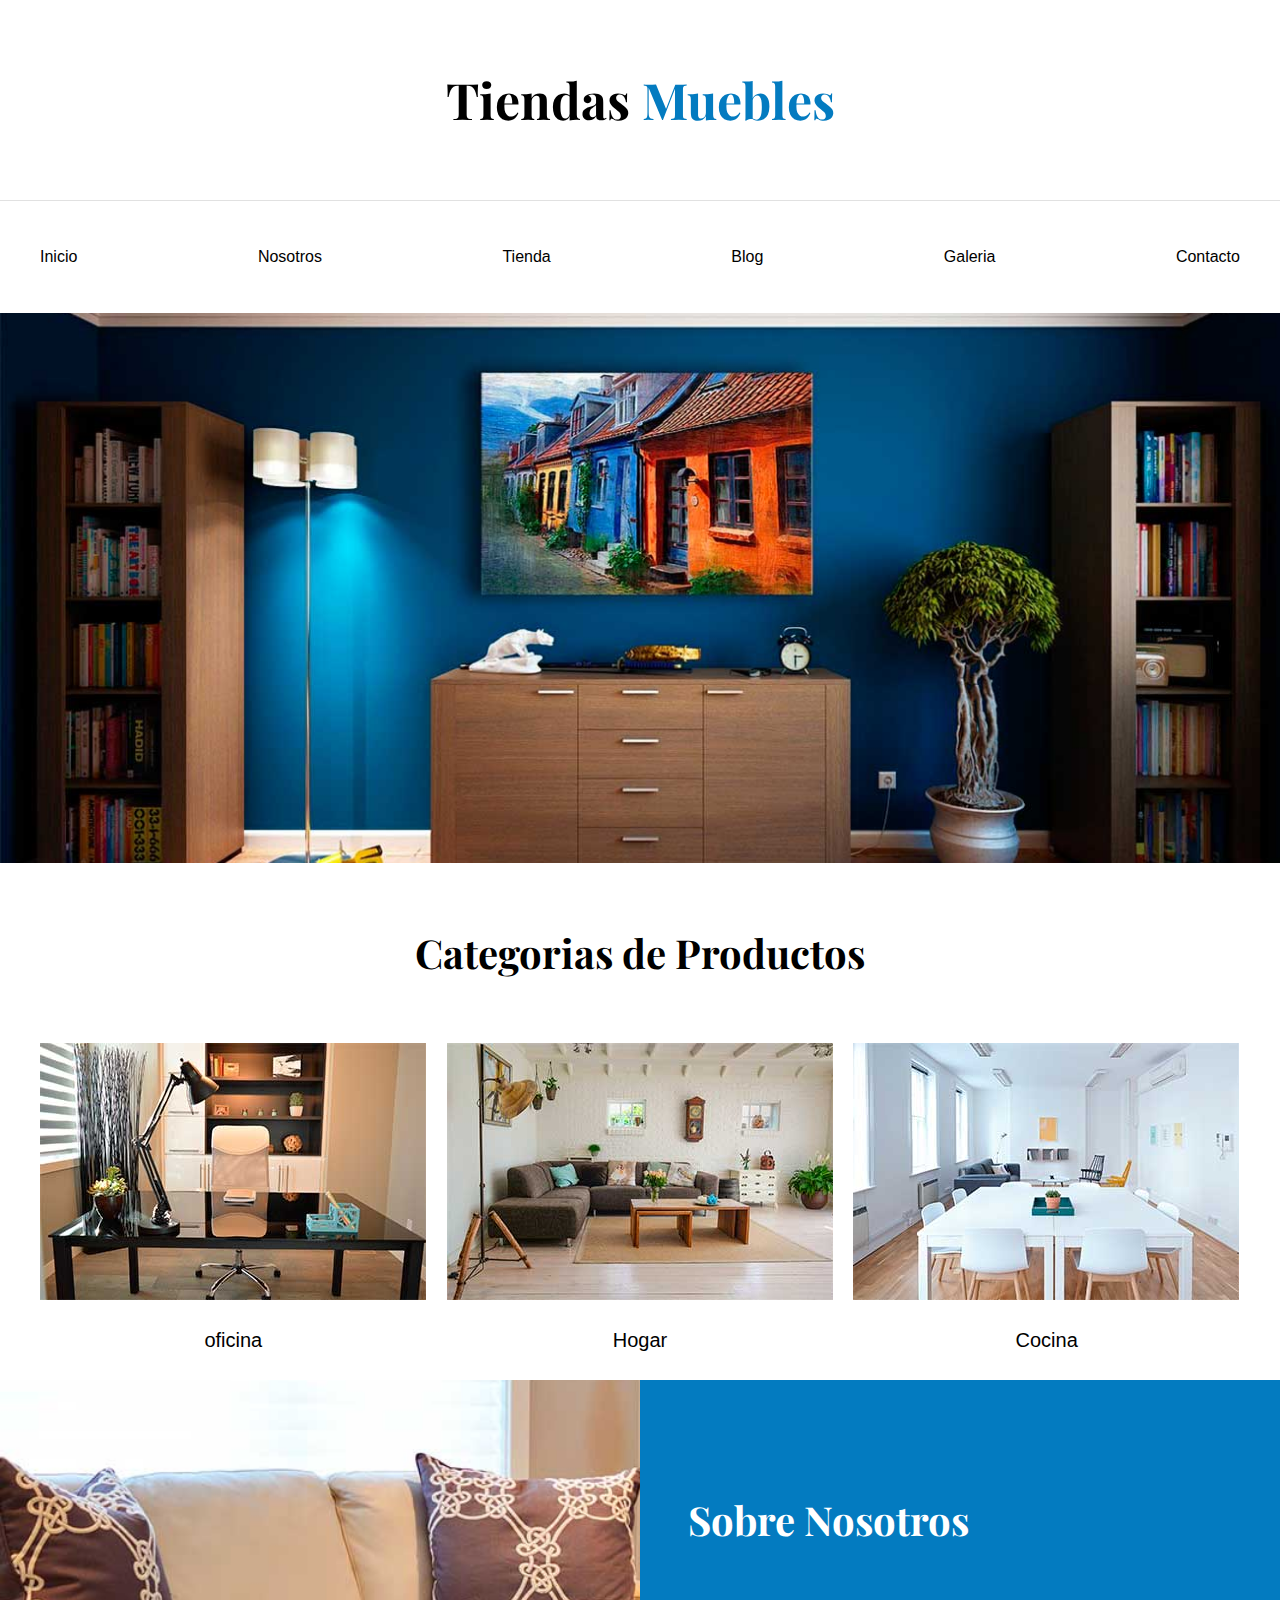
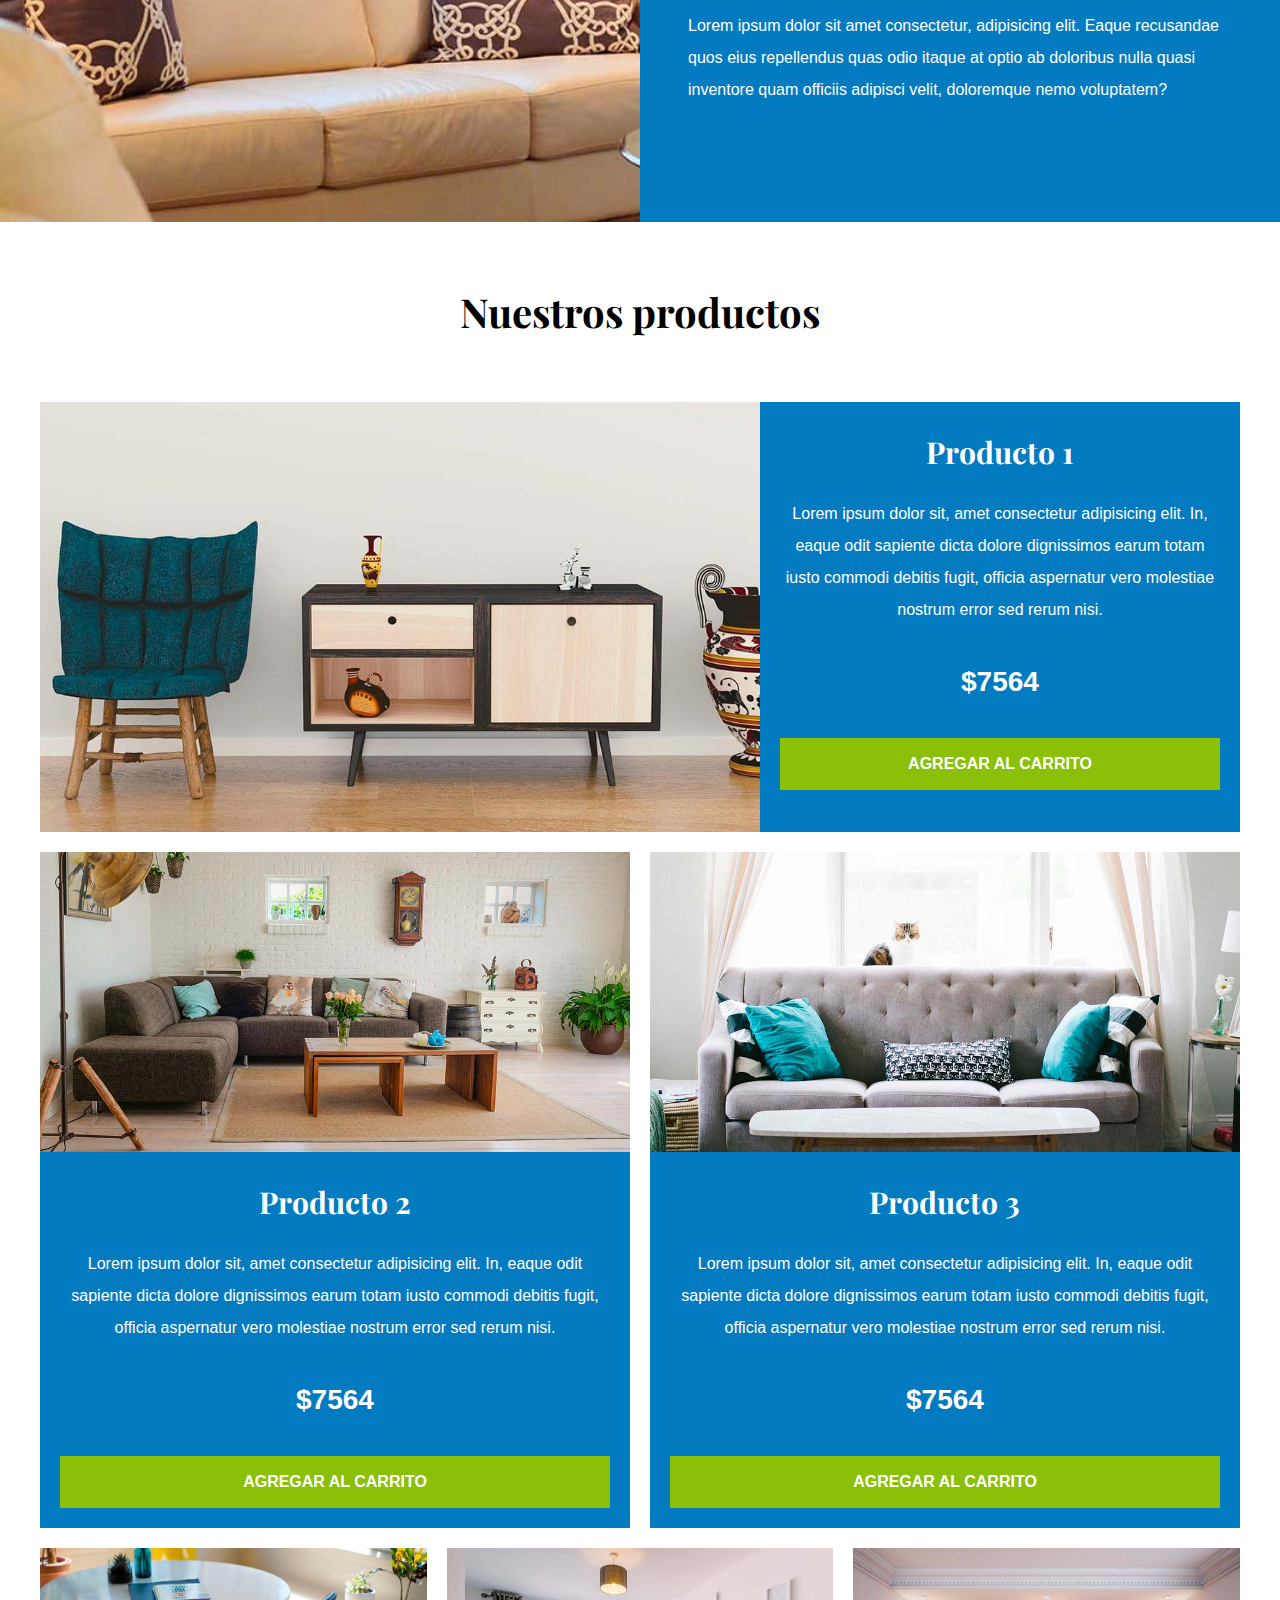
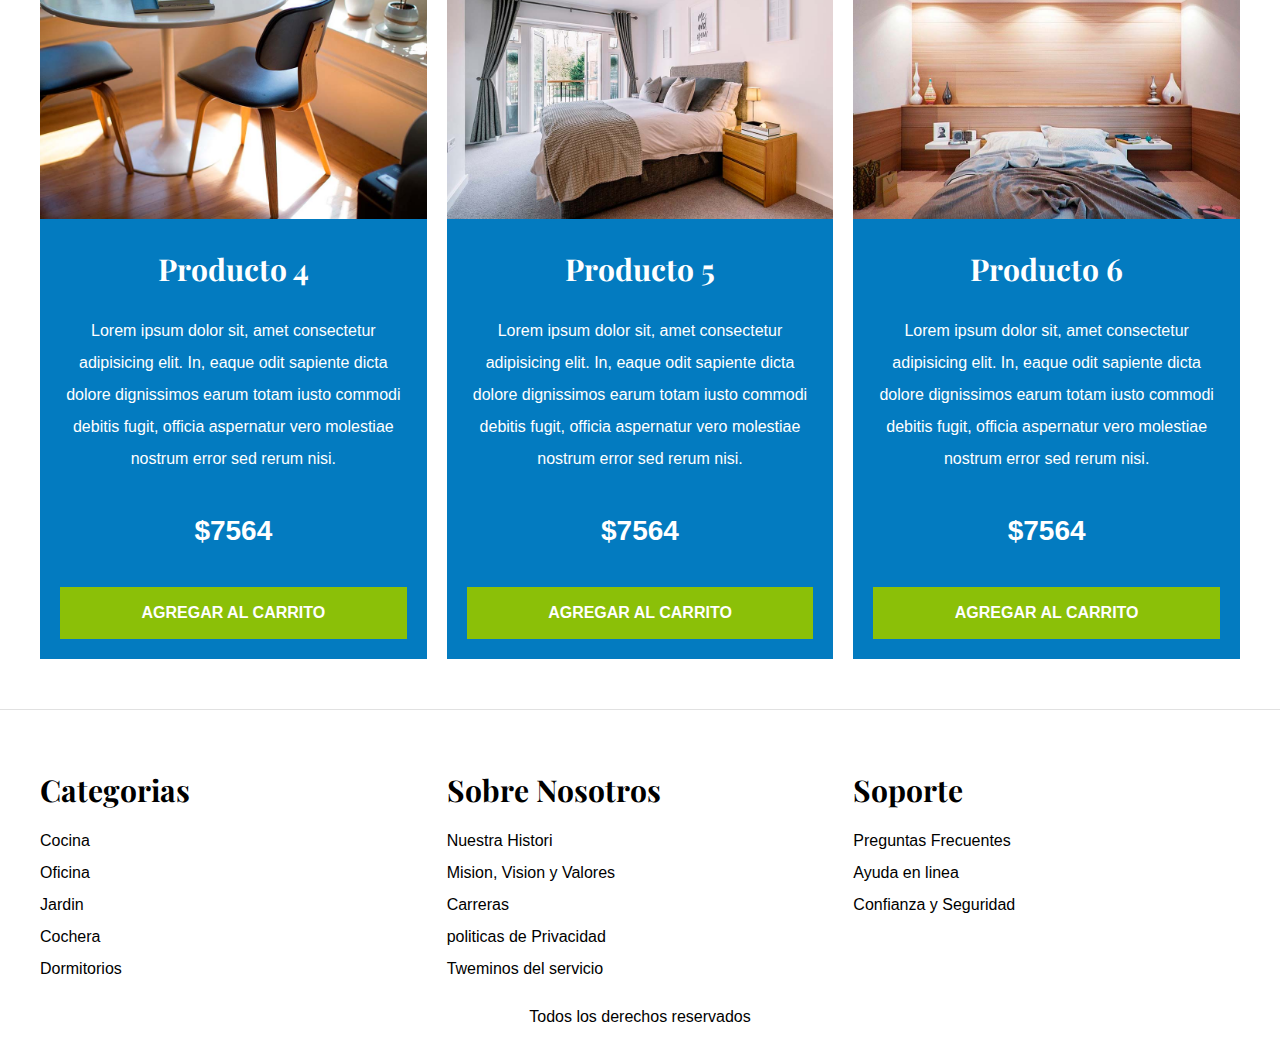
<file: index.html>
<!DOCTYPE html>
<html lang="es">

<head>
    <meta charset="UTF-8">
    <meta http-equiv="X-UA-Compatible" content="IE=edge">
    <meta name="viewport" content="width=device-width, initial-scale=1.0">
    <title>Aprendiendo HTML</title>
    <link rel="stylesheet" href="css/normalize.css">
    <link rel="stylesheet" href="css/app.css">
    <link rel="preconnect" href="https://fonts.googleapis.com">
    <link rel="preconnect" href="https://fonts.gstatic.com" crossorigin>
    <link
        href="https://fonts.googleapis.com/css2?family=Playfair+Display:wght@700&family=Raleway:wght@400;700;900&display=swap"
        rel="stylesheet">
</head>

<body>

    <header class="nombre-sitio">
        <h1> Tiendas <span> Muebles </span></h1>
    </header>

    <div class="contenedor-navegacion">
        <nav class="nav-principal contenedor">
            <a href="index.html">Inicio</a>
            <a href="nosotros.html">Nosotros</a>
            <a href="tienda.html">Tienda</a>
            <a href="blog.html">Blog</a>
            <a href="galeria.html">Galeria</a>
            <a href="contacto.html">Contacto</a>
        </nav>
    </div>
    <div class="hero"></div>

    <section class="contenedor categorias">
        <h2 class="text-center">Categorias de Productos</h2>
        <div class="listado-categorias">
            <div class="categoria">
                <img src="Img/categoria1.jpg" alt="imagen categoria" />
                <a href="#">oficina</a>
            </div>
            <div class="categoria">
                <img src="Img/categoria2.jpg" alt="imagen categoria" />
                <a href="#">Hogar</a>
            </div>
            <div class="categoria">
                <img src="Img/categoria3.jpg" alt="imagen categoria" />
                <a href="#">Cocina</a>
            </div>

        </div>
    </section>

    <section class="sobre-nosotros">
        <div class="contenedor sobre-nosotros-grid">
            <div class="texto-nosotros">
                <h2>Sobre Nosotros</h2>
                <p>Lorem ipsum dolor sit amet consectetur, adipisicing elit. Eaque recusandae quos eius repellendus quas
                    odio itaque at optio ab doloribus nulla quasi inventore quam officiis adipisci velit, doloremque
                    nemo
                    voluptatem?
                </p>
            </div>
        </div>
    </section>


    <main class="contenido-principal contenedor">
        <h2 class="text-center"> Nuestros productos</h2>
        
        <div class="listado-productos">
            <div class="producto">
                <img src="Img/producto1.jpg" alt="Producto 1">
               
                <div class="texto-producto">
                    <h3>Producto 1</h3>
                    <p>Lorem ipsum dolor sit, amet consectetur adipisicing elit. In, eaque odit sapiente dicta dolore
                        dignissimos earum totam iusto commodi debitis fugit, officia aspernatur vero molestiae nostrum
                        error sed rerum nisi.</p>
                    <p class="precio">$7564</p>
                    <a class="btn" href="">Agregar al carrito</a>
                </div>
                <!--Info de Producto-->
            </div>
            <!---producto-->

            <div class="producto">
                <img src="Img/producto2.jpg" alt="Producto 1">
                <div class="texto-producto">
                    <h3>Producto 2</h3>
                    <p>Lorem ipsum dolor sit, amet consectetur adipisicing elit. In, eaque odit sapiente dicta dolore
                        dignissimos earum totam iusto commodi debitis fugit, officia aspernatur vero molestiae nostrum
                        error sed rerum nisi.</p>
                    <p class="precio">$7564</p>
                    <a  class="btn" href="">Agregar al carrito</a>
                </div>
                <!--Info de Producto-->
            </div>
            <!---producto-->

            <div class="producto">
                <img src="Img/producto3.jpg" alt="Producto 1">
                <div class="texto-producto">
                    <h3>Producto 3</h3>
                    <p>Lorem ipsum dolor sit, amet consectetur adipisicing elit. In, eaque odit sapiente dicta dolore
                        dignissimos earum totam iusto commodi debitis fugit, officia aspernatur vero molestiae nostrum
                        error sed rerum nisi.</p>
                    <p class="precio">$7564</p>
                    <a  class="btn" href="">Agregar al carrito</a>
                </div>
                <!--Info de Producto-->
            </div>
            <!---producto-->

            <div class="producto">
                <img src="Img/producto4.jpg" alt="Producto 1">
                <div class="texto-producto">
                    <h3>Producto 4</h3>
                    <p>Lorem ipsum dolor sit, amet consectetur adipisicing elit. In, eaque odit sapiente dicta dolore
                        dignissimos earum totam iusto commodi debitis fugit, officia aspernatur vero molestiae nostrum
                        error sed rerum nisi.</p>
                    <p class="precio">$7564</p>
                    <a class="btn"  href="">Agregar al carrito</a>
                </div>
                <!--Info de Producto-->
            </div>
            <!---producto-->

            <div class="producto">
                <img src="Img/producto5.jpg" alt="Producto 1">
                <div class="texto-producto">
                    <h3>Producto 5</h3>
                    <p>Lorem ipsum dolor sit, amet consectetur adipisicing elit. In, eaque odit sapiente dicta dolore
                        dignissimos earum totam iusto commodi debitis fugit, officia aspernatur vero molestiae nostrum
                        error sed rerum nisi.</p>
                    <p class="precio">$7564</p>
                    <a class="btn"  href="">Agregar al carrito</a>
                </div>
                <!--Info de Producto-->
            </div>
            <!---producto-->

            <div class="producto">
                <img src="Img/producto6.jpg" alt="Producto 1">
                <div class="texto-producto">
                    <h3>Producto 6</h3>
                    <p>Lorem ipsum dolor sit, amet consectetur adipisicing elit. In, eaque odit sapiente dicta dolore
                        dignissimos earum totam iusto commodi debitis fugit, officia aspernatur vero molestiae nostrum
                        error sed rerum nisi.</p>
                    <p class="precio">$7564</p>
                    <a  class="btn" href="">Agregar al carrito</a>
                </div>
                <!--Info de Producto-->
            </div>
            <!---producto-->
        </div>
        <!---listado de todos los productos-->
    </main>



    <footer class="site-footer">
        <div class="grid-footer contenedor">
            <div>
                <h3>Categorias</h3>
                <nav class="footer-menu">
                    <a href="">Cocina</a>
                    <a href="">Oficina</a>
                    <a href="">Jardin</a>
                    <a href="">Cochera</a>
                    <a href="">Dormitorios</a>
                </nav>
             </div>
             <div>
                <h3>Sobre Nosotros</h3>
                <nav class="footer-menu">
                    <a href="">Nuestra Histori</a>
                    <a href="">Mision, Vision y Valores</a>
                    <a href="">Carreras</a>
                    <a href="">politicas de Privacidad</a>
                    <a href="">Tweminos del servicio</a>
                </nav>
             </div>
             <div>
                <h3>Soporte</h3>
                <nav class="footer-menu">
                    <a href="">Preguntas Frecuentes</a>
                    <a href="">Ayuda en linea</a>
                    <a href="">Confianza y Seguridad</a>
    
                </nav>
            </div>
        </div>
        <p class="text-center">Todos los derechos reservados</p>
    </footer>



</body>

</html>
</file>
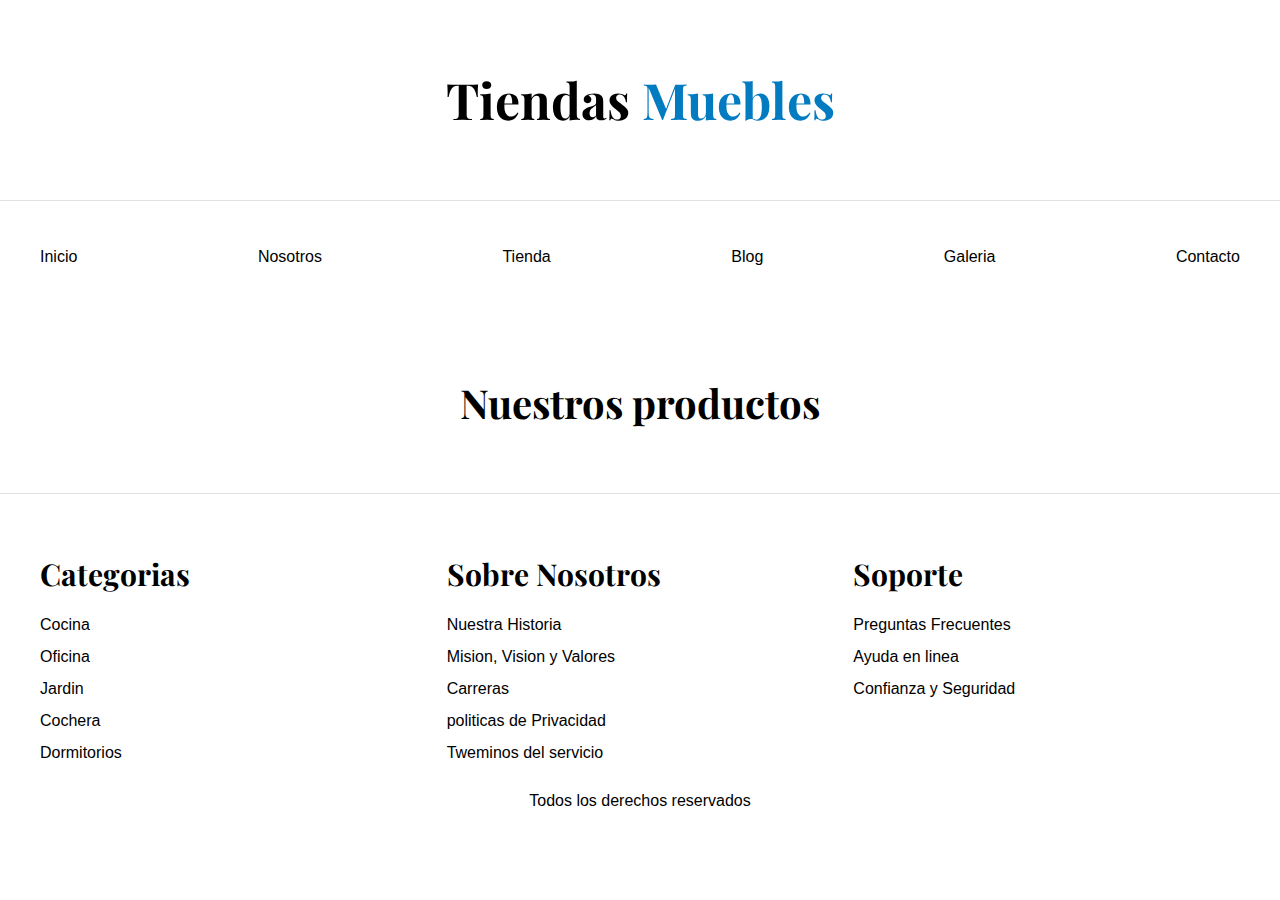
<file: base.html>
<!DOCTYPE html>
<html lang="es">

<head>
    <meta charset="UTF-8">
    <meta http-equiv="X-UA-Compatible" content="IE=edge">
    <meta name="viewport" content="width=device-width, initial-scale=1.0">
    <title>Aprendiendo HTML</title>
    <link rel="stylesheet" href="css/normalize.css">
    <link rel="stylesheet" href="css/app.css">
    <link rel="preconnect" href="https://fonts.googleapis.com">
    <link rel="preconnect" href="https://fonts.gstatic.com" crossorigin>
    <link
        href="https://fonts.googleapis.com/css2?family=Playfair+Display:wght@700&family=Raleway:wght@400;700;900&display=swap"
        rel="stylesheet">
</head>

<body>

    <header class="nombre-sitio">
        <h1> Tiendas <span> Muebles </span></h1>
    </header>

    <div class="contenedor-navegacion">
        <nav class="nav-principal contenedor">
            <a href="index.html">Inicio</a>
            <a href="nosotros.html">Nosotros</a>
            <a href="tienda.html">Tienda</a>
            <a href="blog.html">Blog</a>
            <a href="galeria.html">Galeria</a>
            <a href="contacto.html">Contacto</a>
        </nav>
    </div>
    

    <main class="contenido-principal contenedor">
        <h2 class="text-center"> Nuestros productos</h2>
        
    </main>


    <footer class="site-footer">
        <div class="grid-footer contenedor">
            <div>
                <h3>Categorias</h3>
                <nav class="footer-menu">
                    <a href="">Cocina</a>
                    <a href="">Oficina</a>
                    <a href="">Jardin</a>
                    <a href="">Cochera</a>
                    <a href="">Dormitorios</a>
                </nav>
             </div>
             <div>
                <h3>Sobre Nosotros</h3>
                <nav class="footer-menu">
                    <a href="">Nuestra Historia</a>
                    <a href="">Mision, Vision y Valores</a>
                    <a href="">Carreras</a>
                    <a href="">politicas de Privacidad</a>
                    <a href="">Tweminos del servicio</a>
                </nav>
             </div>
             <div>
                <h3>Soporte</h3>
                <nav class="footer-menu">
                    <a href="">Preguntas Frecuentes</a>
                    <a href="">Ayuda en linea</a>
                    <a href="">Confianza y Seguridad</a>
    
                </nav>
            </div>
        </div>
        <p class="text-center">Todos los derechos reservados</p>
    </footer>



</body>

</html>
</file>
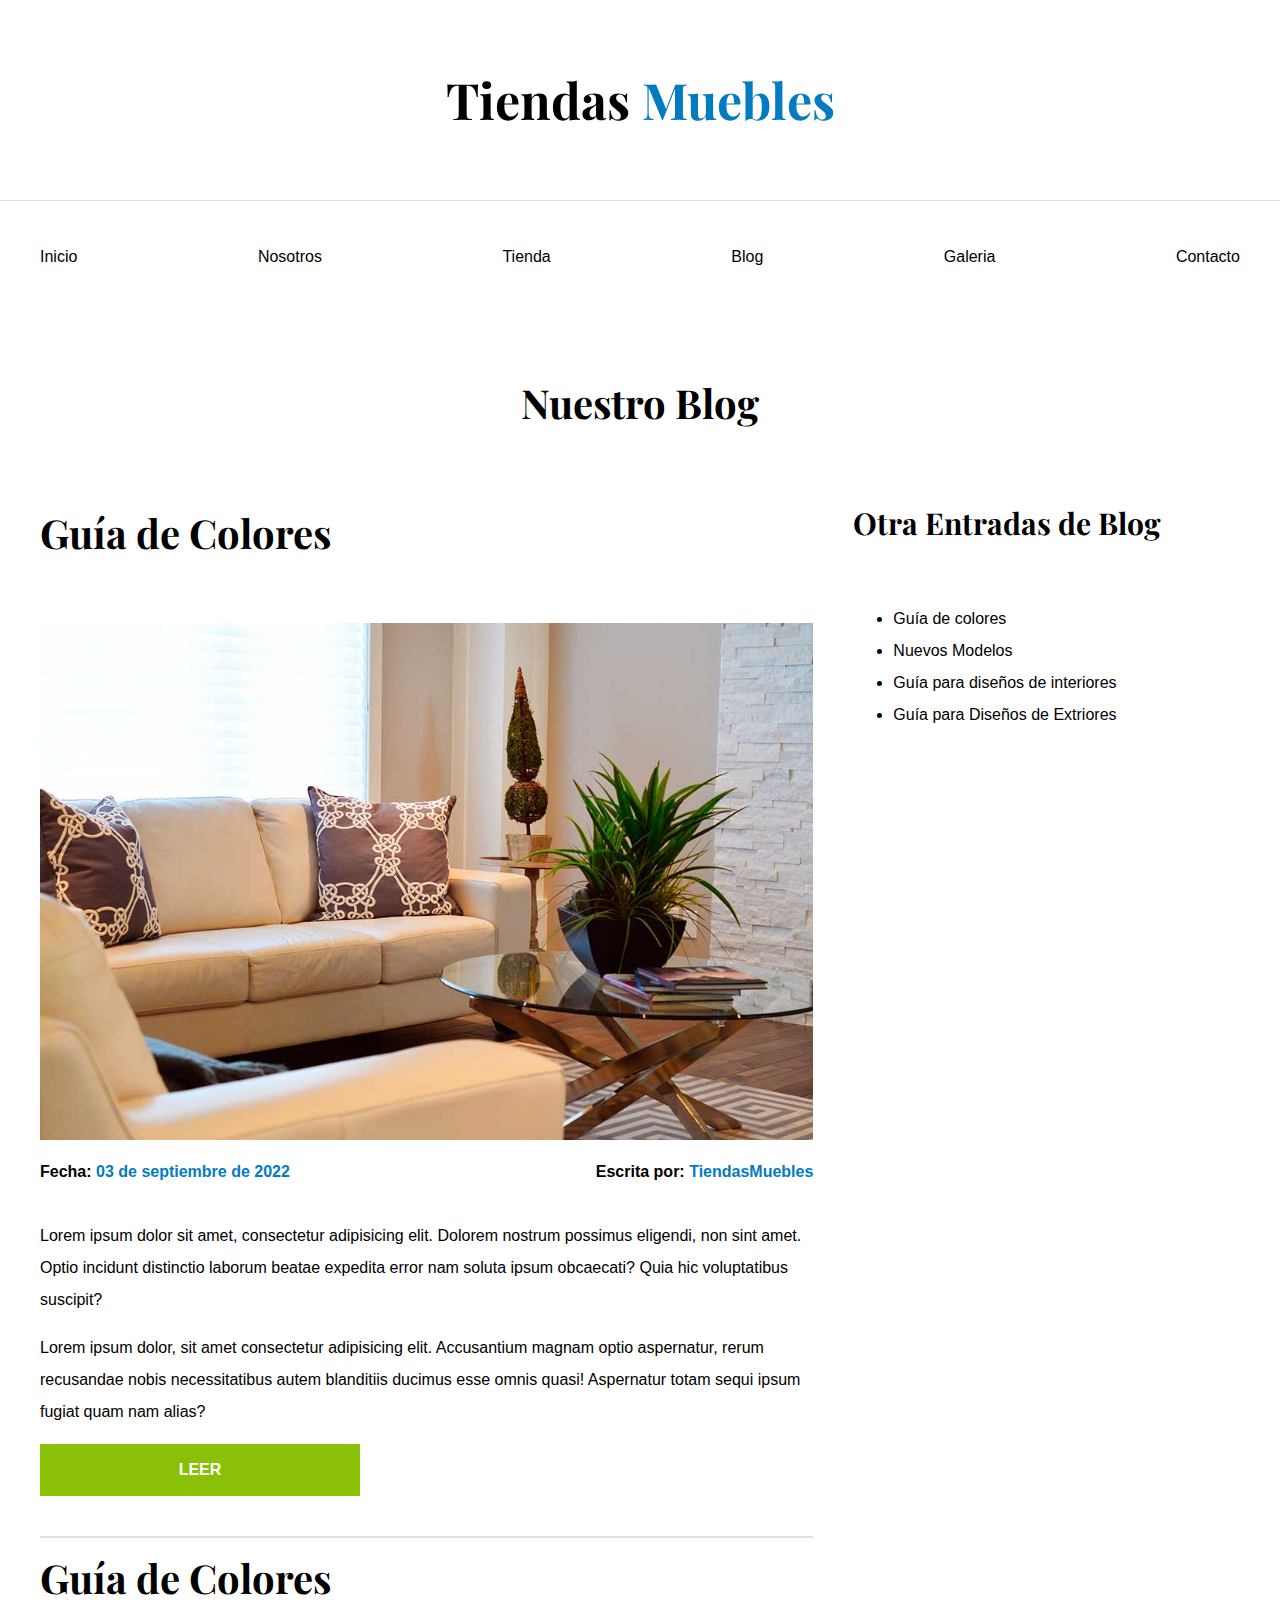
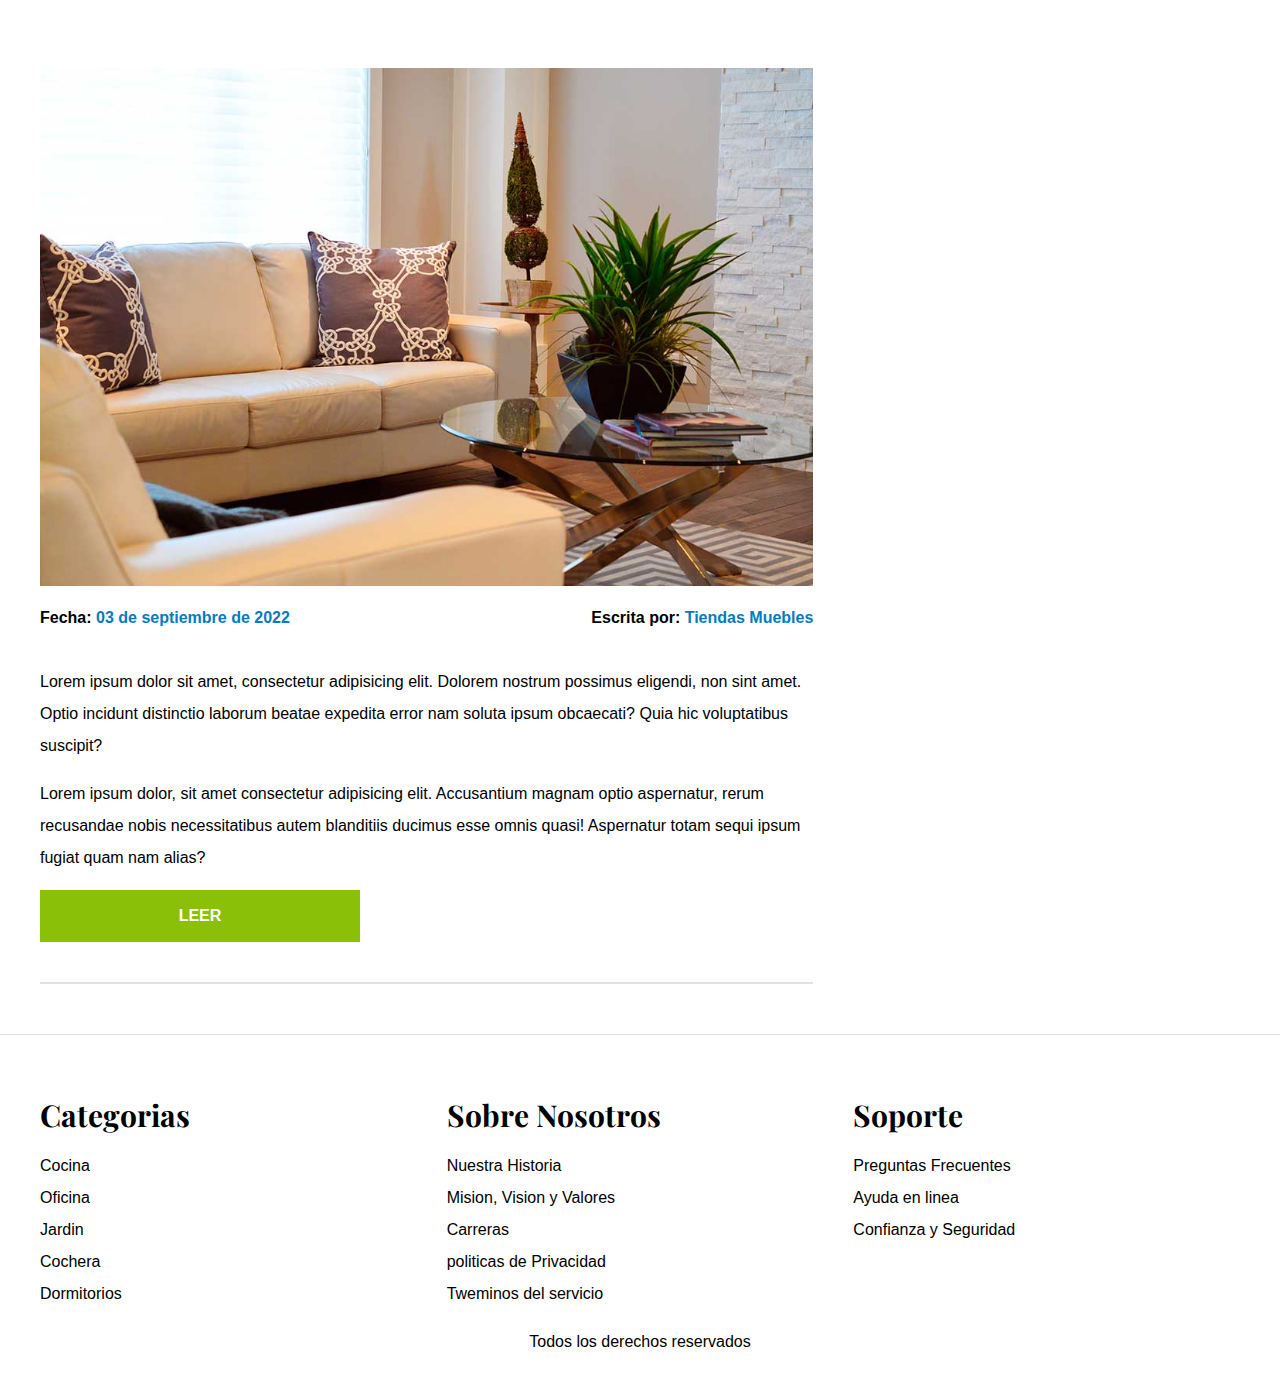
<file: blog.html>
<!DOCTYPE html>
<html lang="es">

<head>
    <meta charset="UTF-8">
    <meta http-equiv="X-UA-Compatible" content="IE=edge">
    <meta name="viewport" content="width=device-width, initial-scale=1.0">
    <title>Aprendiendo HTML</title>
    <link rel="stylesheet" href="css/normalize.css">
    <link rel="stylesheet" href="css/app.css">
    <link rel="preconnect" href="https://fonts.googleapis.com">
    <link rel="preconnect" href="https://fonts.gstatic.com" crossorigin>
    <link
        href="https://fonts.googleapis.com/css2?family=Playfair+Display:wght@700&family=Raleway:wght@400;700;900&display=swap"
        rel="stylesheet">
</head>

<body>

    <header class="nombre-sitio">
        <h1> Tiendas <span> Muebles </span></h1>
    </header>

    <div class="contenedor-navegacion">
        <nav class="nav-principal contenedor">
            <a href="index.html">Inicio</a>
            <a href="nosotros.html">Nosotros</a>
            <a href="tienda.html">Tienda</a>
            <a href="blog.html">Blog</a>
            <a href="galeria.html">Galeria</a>
            <a href="contacto.html">Contacto</a>
        </nav>
    </div>
    

    <main class="contenido-principal contenedor">
        <h2 class="text-center"> Nuestro Blog</h2>
    
        <section class="contenedor-blog">
            <div class="blog">
              <article class="entrada">
                <header>
                    <h2>Guía de Colores</h2>
                    <div class="imagen">
                        <img src="Img/nosotros.jpg" alt="imagen blog">
                    </div>

                    <div class="entrada-meta">
                        <p>Fecha: <span>03 de septiembre de 2022</span> </p>
                        <p>Escrita por: <span>TiendasMuebles</span> </p>
                    </div>

                    <div class="entrada-blog">
                         <p>Lorem ipsum dolor sit amet, consectetur adipisicing elit. Dolorem nostrum possimus eligendi, non sint amet. Optio incidunt distinctio laborum beatae expedita error nam soluta ipsum obcaecati? Quia hic voluptatibus suscipit?</p>
                         <p>Lorem ipsum dolor, sit amet consectetur adipisicing elit. Accusantium magnam optio aspernatur, rerum recusandae nobis necessitatibus autem blanditiis ducimus esse omnis quasi! Aspernatur totam sequi ipsum fugiat quam nam alias?</p>
                    </div>
                    <a href="entrada.html"class="btn max-width-30">Leer</a>

                </header>

              </article>
               <article class="entrada">
                <header>
                    <h2>Guía de Colores</h2>
                    <div class="imagen">
                        <img src="Img/nosotros.jpg" alt="imagen blog">
                    </div>

                    <div class="entrada-meta">
                        <p>Fecha: <span>03 de septiembre de 2022</span> </p>
                        <p>Escrita por: <span>Tiendas Muebles</span> </p>
                    </div>

                    <div class="entrada-blog">
                         <p>Lorem ipsum dolor sit amet, consectetur adipisicing elit. Dolorem nostrum possimus eligendi, non sint amet. Optio incidunt distinctio laborum beatae expedita error nam soluta ipsum obcaecati? Quia hic voluptatibus suscipit?</p>
                         <p>Lorem ipsum dolor, sit amet consectetur adipisicing elit. Accusantium magnam optio aspernatur, rerum recusandae nobis necessitatibus autem blanditiis ducimus esse omnis quasi! Aspernatur totam sequi ipsum fugiat quam nam alias?</p>
                    </div>
                    <a href="entrada.html"class="btn max-width-30">Leer</a>

                </header>

              </article>

            </div>

            <aside>
              <h3> Otra Entradas de Blog</h3>

              <ul>
                <li>
                    <a href="entrada.html">Guía de colores</a>
                </li>
                <li>
                    <a href="entrada.html">Nuevos Modelos</a>
                </li>
                <li>
                    <a href="entrada.html">Guía para diseños de interiores</a>
                </li>
                <li>
                    <a href="entrada.html"> Guía para Diseños de Extriores</a>
                </li>
              </ul>

            </aside>
        </section>
    </main>


    <footer class="site-footer">
        <div class="grid-footer contenedor">
            <div>
                <h3>Categorias</h3>
                <nav class="footer-menu">
                    <a href="">Cocina</a>
                    <a href="">Oficina</a>
                    <a href="">Jardin</a>
                    <a href="">Cochera</a>
                    <a href="">Dormitorios</a>
                </nav>
             </div>
             <div>
                <h3>Sobre Nosotros</h3>
                <nav class="footer-menu">
                    <a href="">Nuestra Historia</a>
                    <a href="">Mision, Vision y Valores</a>
                    <a href="">Carreras</a>
                    <a href="">politicas de Privacidad</a>
                    <a href="">Tweminos del servicio</a>
                </nav>
             </div>
             <div>
                <h3>Soporte</h3>
                <nav class="footer-menu">
                    <a href="">Preguntas Frecuentes</a>
                    <a href="">Ayuda en linea</a>
                    <a href="">Confianza y Seguridad</a>
    
                </nav>
            </div>
        </div>
        <p class="text-center">Todos los derechos reservados</p>
    </footer>



</body>

</html>
</file>
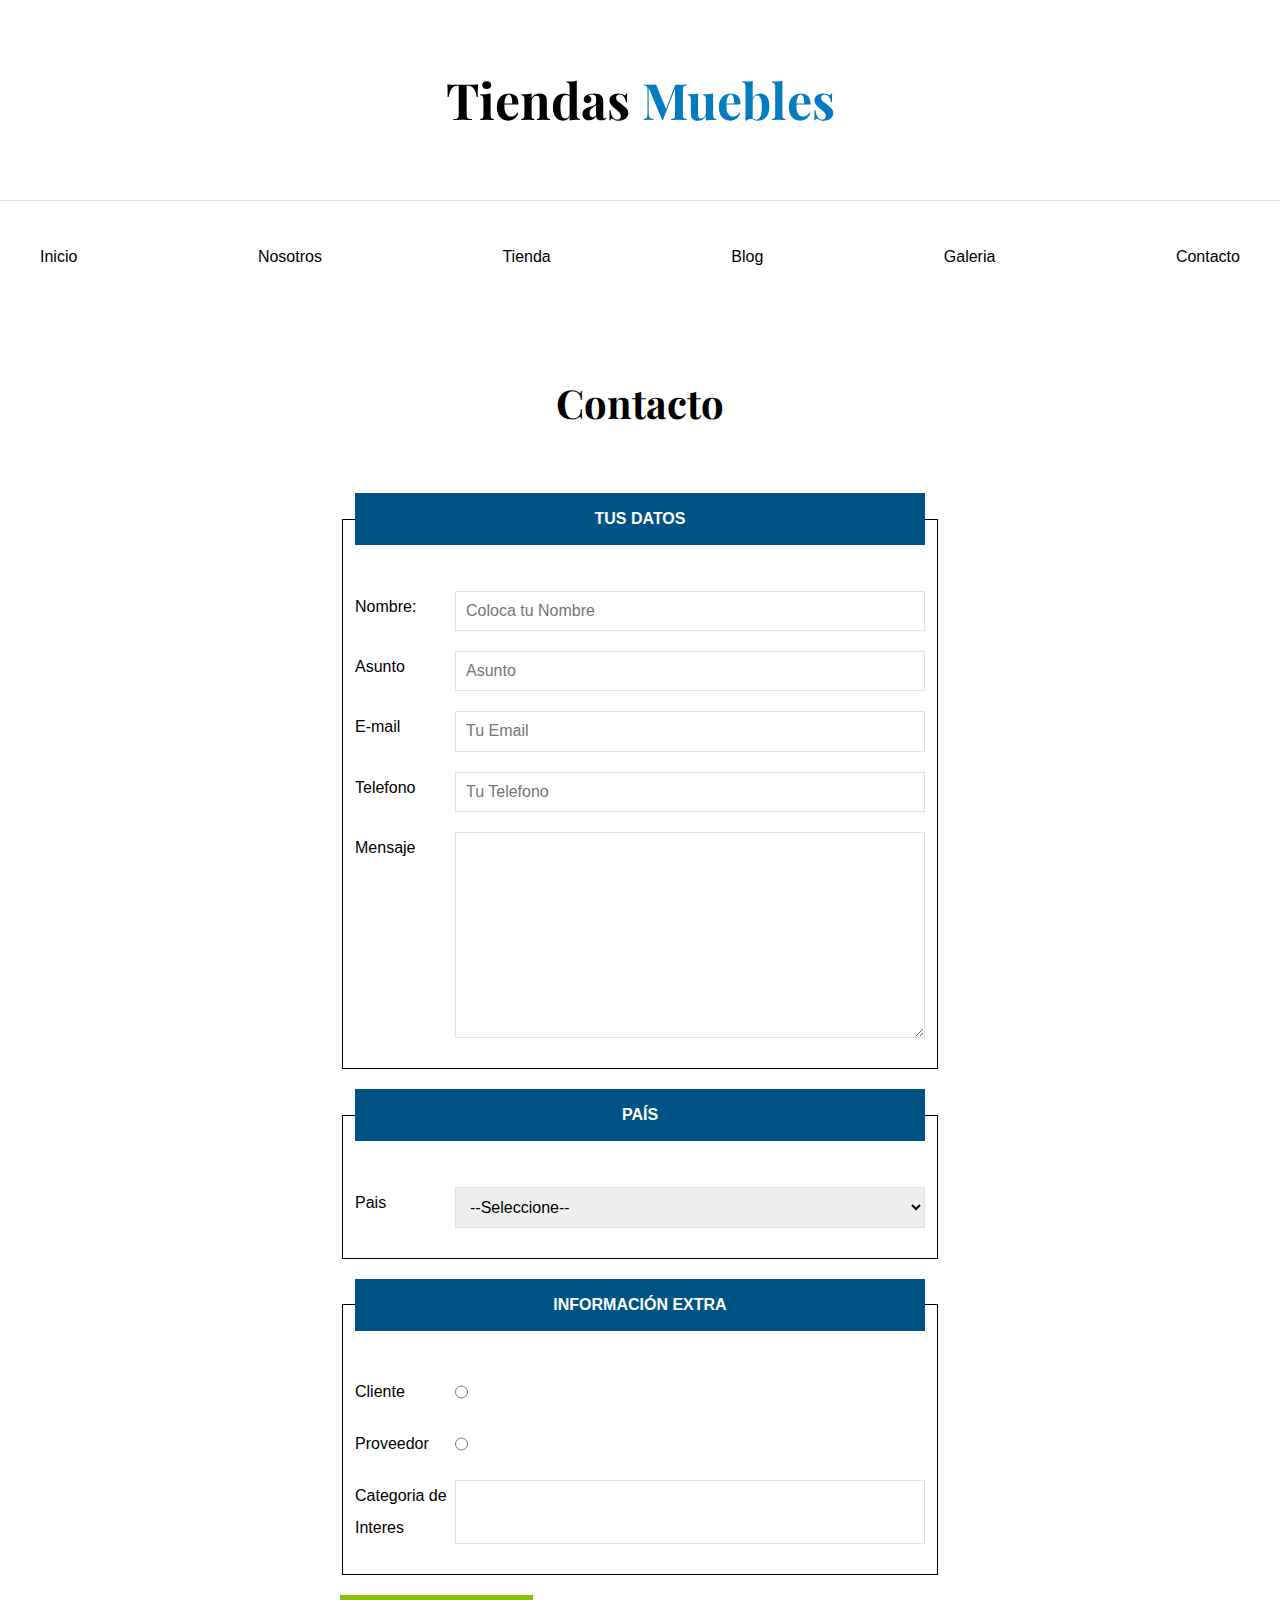
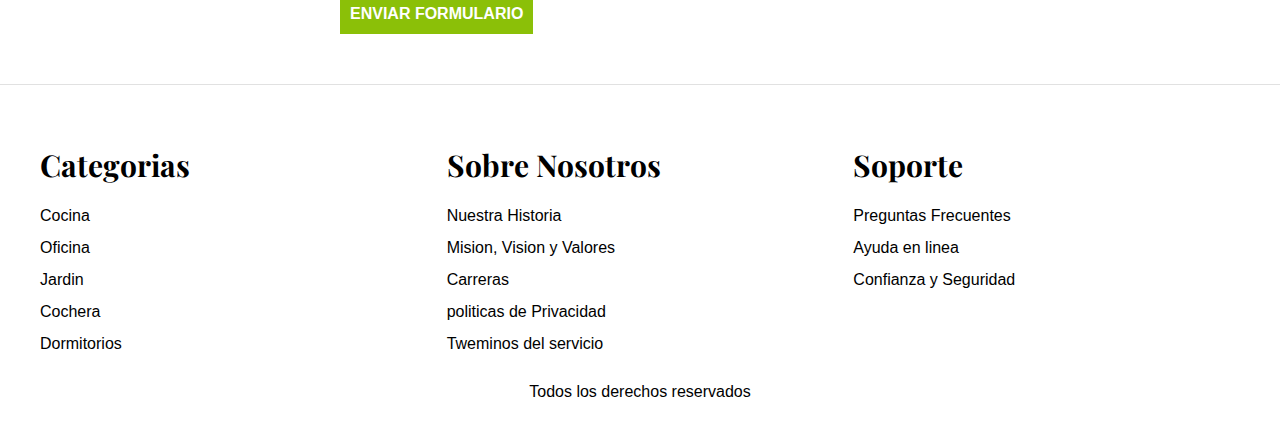
<file: contacto.html>
<!DOCTYPE html>
<html lang="es">

<head>
    <meta charset="UTF-8">
    <meta http-equiv="X-UA-Compatible" content="IE=edge">
    <meta name="viewport" content="width=device-width, initial-scale=1.0">
    <title>Aprendiendo HTML</title>
    <link rel="stylesheet" href="css/normalize.css">
    <link rel="stylesheet" href="css/app.css">
    <link rel="preconnect" href="https://fonts.googleapis.com">
    <link rel="preconnect" href="https://fonts.gstatic.com" crossorigin>
    <link
        href="https://fonts.googleapis.com/css2?family=Playfair+Display:wght@700&family=Raleway:wght@400;700;900&display=swap"
        rel="stylesheet">
</head>

<body>

    <header class="nombre-sitio">
        <h1> Tiendas <span> Muebles </span></h1>
    </header>

    <div class="contenedor-navegacion">
        <nav class="nav-principal contenedor">
            <a href="index.html">Inicio</a>
            <a href="nosotros.html">Nosotros</a>
            <a href="tienda.html">Tienda</a>
            <a href="blog.html">Blog</a>
            <a href="galeria.html">Galeria</a>
            <a href="contacto.html">Contacto</a>
        </nav>
    </div>


    <main class="contenido-principal contenedor">
        <h2 class="text-center">Contacto</h2>

        <form class="formulario">
            <fieldset>
                <legend>Tus Datos</legend>

                <div class="campo">
                    <label for="nombre">Nombre:</label>
                    <input id="nombre" type="text" placeholder="Coloca tu Nombre">
                </div>

                <div class="campo">
                    <label for="asunto">Asunto</label>
                    <input type="text" id="asunto" placeholder="Asunto">
                </div>

                <div class="campo">
                    <label for="email">E-mail</label>
                    <input type="email" id="email" placeholder="Tu Email">
                </div>

                <div class="campo">
                    <label for="tel">Telefono</label>
                    <input type="tel" id="tel" placeholder="Tu Telefono">
                </div>

                <div class="campo">
                    <label for="mensaje">Mensaje</label>
                    <textarea id="mensaje" rows="10" cols="20"></textarea>
                </div>

            </fieldset>

            <fieldset>
                <legend>País</legend>

                <div class="campo">
                    <label for="pais">Pais</label>
                    <select id="pais">
                        <option>--Seleccione--</option>
                        <option>Mexico</option>
                        <option>Peru</option>
                        <option>Colombia</option>
                        <option>Argentina</option>
                        <option>España</option>
                    </select>
                </div>
            </fieldset>

            <fieldset>
                <legend>Información Extra</legend>
                <div class="campo">
                    <label for="cliente">Cliente</label>
                    <input type="radio" id="cliente" name="tipo">
                </div>

                <div class="campo">
                    <label for="proveedor">Proveedor</label>
                    <input type="radio" id="proveedor" name="tipo">
                </div>

                <div class="campo">
                    <label for="categoria">Categoria de Interes</label>
                    <input list="categorias" name="categorias">
                    <datalist id="categorias">
                        <option value="cocina">
                        <option value="exterior">
                        <option value="Recamaras">
                        <option value="Oficina">
                        <option value="Television">
                    </datalist>
                </div>

            </fieldset>

            <input class="btn" type="submit" value="Enviar Formulario">
        </form>

    </main>


    <footer class="site-footer">
        <div class="grid-footer contenedor">
            <div>
                <h3>Categorias</h3>
                <nav class="footer-menu">
                    <a href="">Cocina</a>
                    <a href="">Oficina</a>
                    <a href="">Jardin</a>
                    <a href="">Cochera</a>
                    <a href="">Dormitorios</a>
                </nav>
            </div>
            <div>
                <h3>Sobre Nosotros</h3>
                <nav class="footer-menu">
                    <a href="">Nuestra Historia</a>
                    <a href="">Mision, Vision y Valores</a>
                    <a href="">Carreras</a>
                    <a href="">politicas de Privacidad</a>
                    <a href="">Tweminos del servicio</a>
                </nav>
            </div>
            <div>
                <h3>Soporte</h3>
                <nav class="footer-menu">
                    <a href="">Preguntas Frecuentes</a>
                    <a href="">Ayuda en linea</a>
                    <a href="">Confianza y Seguridad</a>

                </nav>
            </div>
        </div>
        <p class="text-center">Todos los derechos reservados</p>
    </footer>



</body>

</html>
</file>
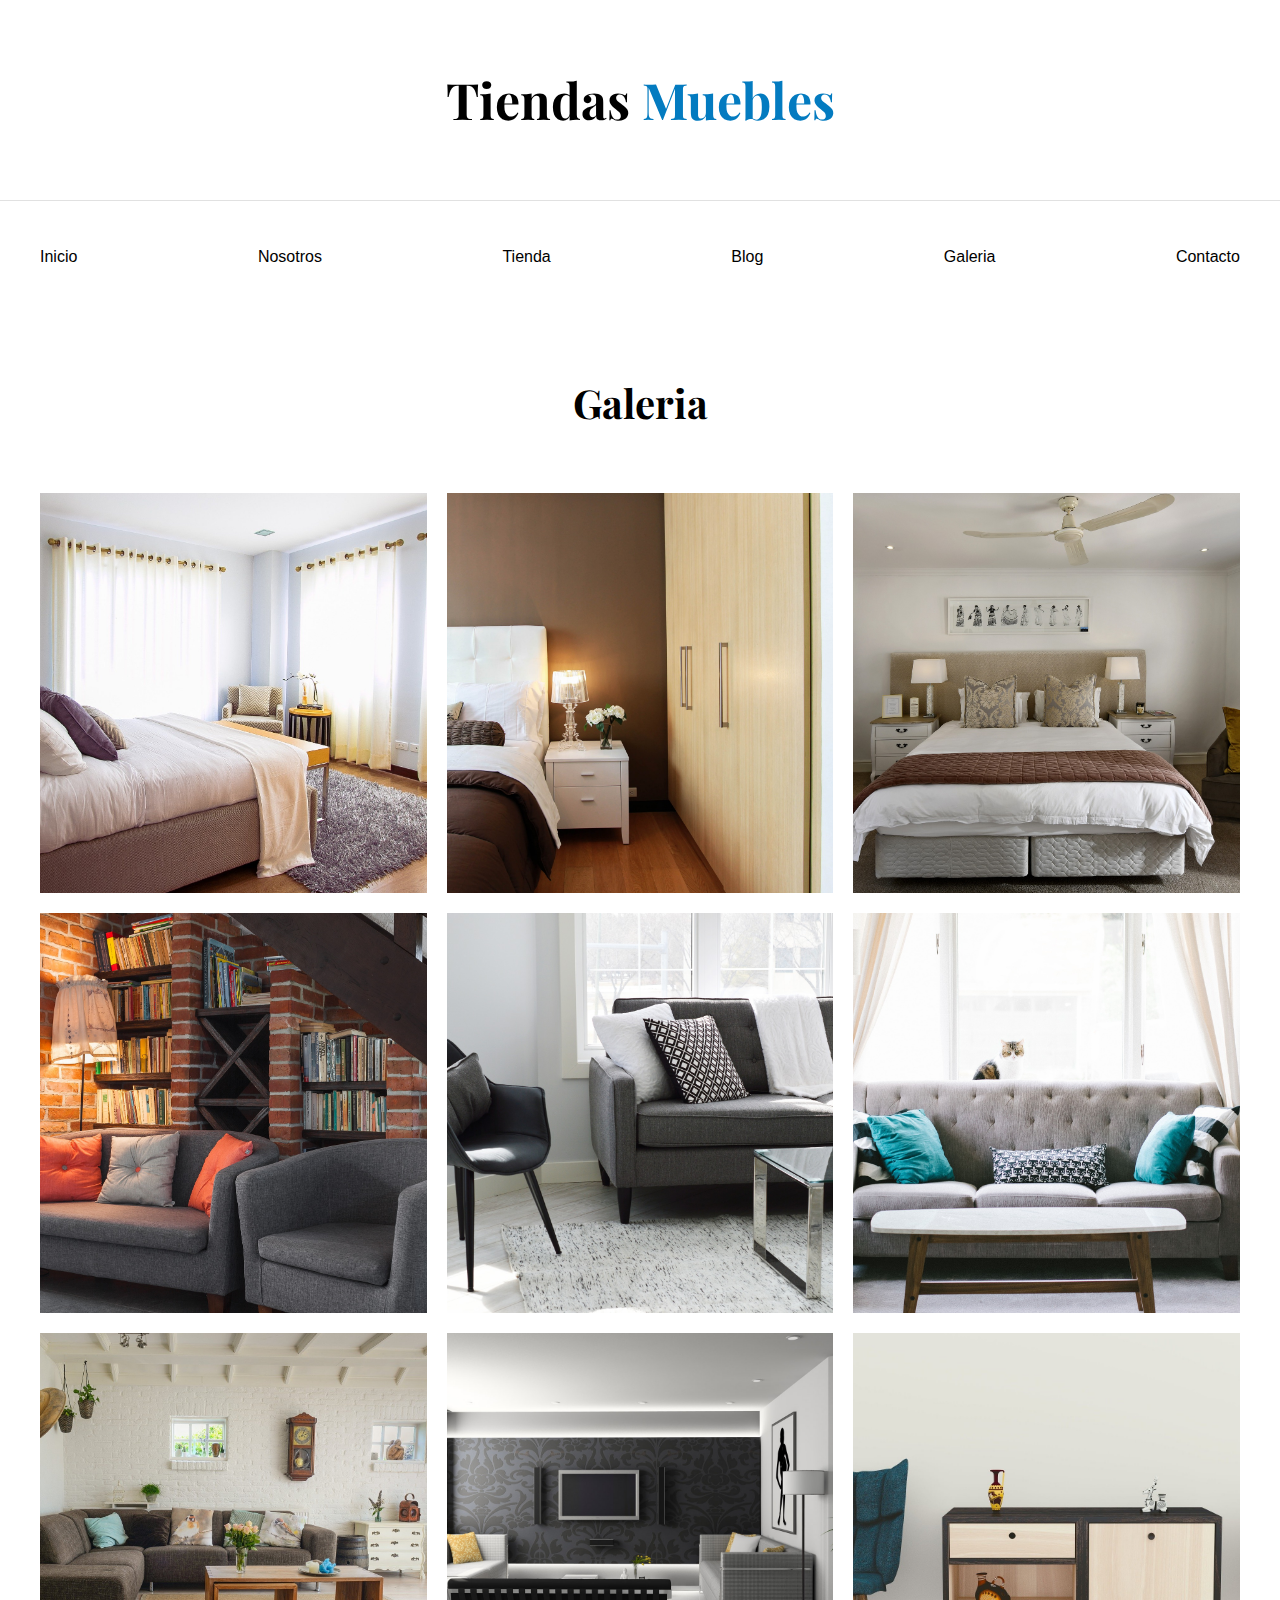
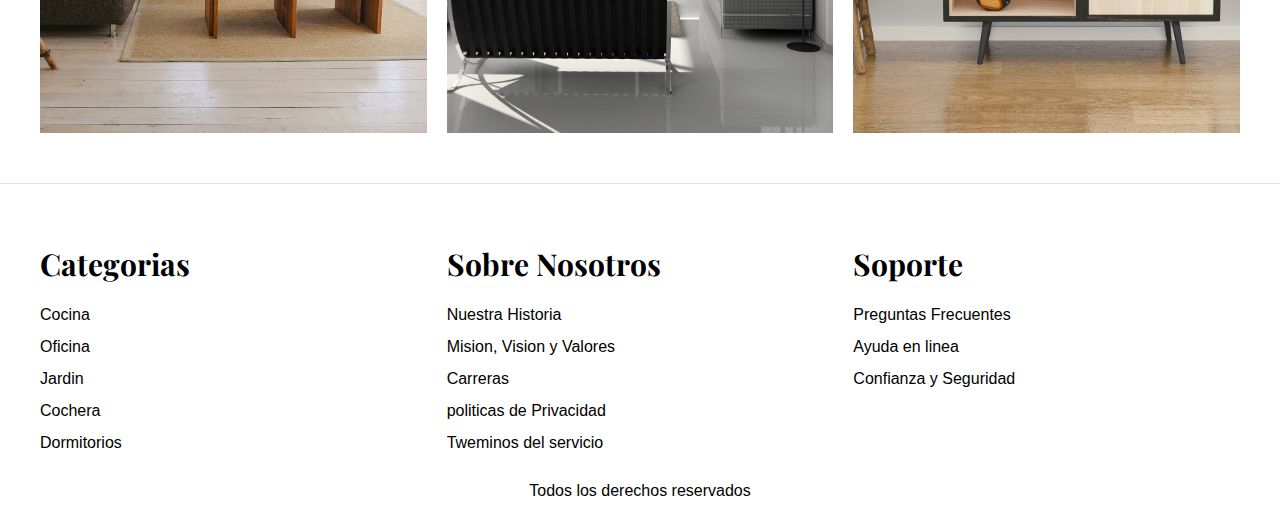
<file: galeria.html>
<!DOCTYPE html>
<html lang="es">

<head>
    <meta charset="UTF-8">
    <meta http-equiv="X-UA-Compatible" content="IE=edge">
    <meta name="viewport" content="width=device-width, initial-scale=1.0">
    <title>Aprendiendo HTML</title>
    <link rel="stylesheet" href="css/normalize.css">
    <link rel="stylesheet" href="css/app.css">
    <link rel="preconnect" href="https://fonts.googleapis.com">
    <link rel="preconnect" href="https://fonts.gstatic.com" crossorigin>
    <link
        href="https://fonts.googleapis.com/css2?family=Playfair+Display:wght@700&family=Raleway:wght@400;700;900&display=swap"
        rel="stylesheet">
</head>

<body>

    <header class="nombre-sitio">
        <h1> Tiendas <span> Muebles </span></h1>
    </header>

    <div class="contenedor-navegacion">
        <nav class="nav-principal contenedor">
            <a href="index.html">Inicio</a>
            <a href="nosotros.html">Nosotros</a>
            <a href="tienda.html">Tienda</a>
            <a href="blog.html">Blog</a>
            <a href="galeria.html">Galeria</a>
            <a href="contacto.html">Contacto</a>
        </nav>
    </div>


    <main class="contenido-principal contenedor">
        <h2 class="text-center">Galeria</h2>

        <ul class="galeria">
            <li>
                <a href="">
                    <img src="Img/galeria_01.jpg" alt="imagen galeria">
                </a>
            </li>
            
            <li>
                <a href="">
                    <img src="Img/galeria_02.jpg" alt="imagen galeria">
                </a>
            </li>

            <li>
                <a href="">
                    <img src="Img/galeria_03.jpg" alt="imagen galeria">
                </a>
            </li>
            <li>
                <a href="">
                    <img src="Img/galeria_04.jpg" alt="imagen galeria">
                </a>
            </li>
            <li>
                <a href="">
                    <img src="Img/galeria_05.jpg" alt="imagen galeria">
                </a>
            </li>
            <li>
                <a href="">
                    <img src="Img/galeria_06.jpg" alt="imagen galeria">
                </a>
            </li>
            <li>
                <a href="">
                    <img src="Img/galeria_07.jpg" alt="imagen galeria">
                </a>
            </li>
            <li>
                <a href="">
                    <img src="Img/galeria_08.jpg" alt="imagen galeria">
                </a>
            </li>
            <li>
                <a href="">
                    <img src="Img/galeria_09.jpg" alt="imagen galeria">
                </a>
            </li>
            
        </ul>
    </main>


    <footer class="site-footer">
        <div class="grid-footer contenedor">
            <div>
                <h3>Categorias</h3>
                <nav class="footer-menu">
                    <a href="">Cocina</a>
                    <a href="">Oficina</a>
                    <a href="">Jardin</a>
                    <a href="">Cochera</a>
                    <a href="">Dormitorios</a>
                </nav>
            </div>
            <div>
                <h3>Sobre Nosotros</h3>
                <nav class="footer-menu">
                    <a href="">Nuestra Historia</a>
                    <a href="">Mision, Vision y Valores</a>
                    <a href="">Carreras</a>
                    <a href="">politicas de Privacidad</a>
                    <a href="">Tweminos del servicio</a>
                </nav>
            </div>
            <div>
                <h3>Soporte</h3>
                <nav class="footer-menu">
                    <a href="">Preguntas Frecuentes</a>
                    <a href="">Ayuda en linea</a>
                    <a href="">Confianza y Seguridad</a>

                </nav>
            </div>
        </div>
        <p class="text-center">Todos los derechos reservados</p>
    </footer>



</body>

</html>
</file>
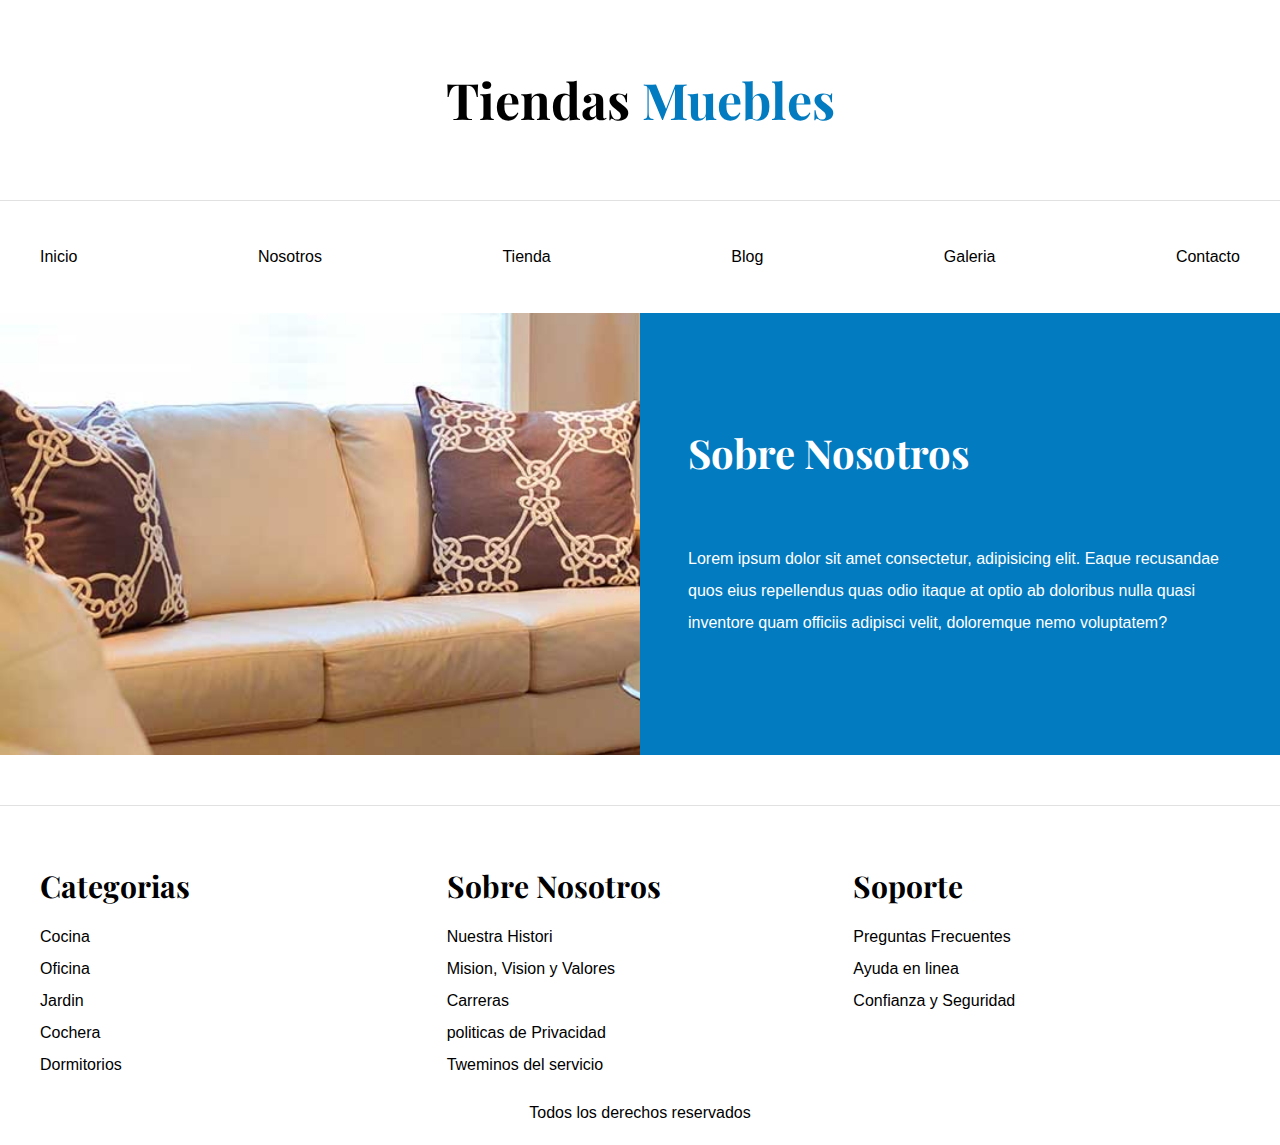
<file: nosotros.html>
<!DOCTYPE html>
<html lang="es">

<head>
    <meta charset="UTF-8">
    <meta http-equiv="X-UA-Compatible" content="IE=edge">
    <meta name="viewport" content="width=device-width, initial-scale=1.0">
    <title>Aprendiendo HTML</title>
    <link rel="stylesheet" href="css/normalize.css">
    <link rel="stylesheet" href="css/app.css">
    <link rel="preconnect" href="https://fonts.googleapis.com">
    <link rel="preconnect" href="https://fonts.gstatic.com" crossorigin>
    <link
        href="https://fonts.googleapis.com/css2?family=Playfair+Display:wght@700&family=Raleway:wght@400;700;900&display=swap"
        rel="stylesheet">
</head>

<body>

    <header class="nombre-sitio">
        <h1> Tiendas <span> Muebles </span></h1>
    </header>

    <div class="contenedor-navegacion">
        <nav class="nav-principal contenedor">
            <a href="index.html">Inicio</a>
            <a href="nosotros.html">Nosotros</a>
            <a href="tienda.html">Tienda</a>
            <a href="blog.html">Blog</a>
            <a href="galeria.html">Galeria</a>
            <a href="contacto.html">Contacto</a>
        </nav>
    </div>
    

    <section class="sobre-nosotros">
        <div class="contenedor sobre-nosotros-grid">
            <div class="texto-nosotros">
                <h2>Sobre Nosotros</h2>
                <p>Lorem ipsum dolor sit amet consectetur, adipisicing elit. Eaque recusandae quos eius repellendus quas
                    odio itaque at optio ab doloribus nulla quasi inventore quam officiis adipisci velit, doloremque
                    nemo
                    voluptatem?
                </p>
            </div>
        </div>
    </section>


    <footer class="site-footer">
        <div class="grid-footer contenedor">
            <div>
                <h3>Categorias</h3>
                <nav class="footer-menu">
                    <a href="">Cocina</a>
                    <a href="">Oficina</a>
                    <a href="">Jardin</a>
                    <a href="">Cochera</a>
                    <a href="">Dormitorios</a>
                </nav>
             </div>
             <div>
                <h3>Sobre Nosotros</h3>
                <nav class="footer-menu">
                    <a href="">Nuestra Histori</a>
                    <a href="">Mision, Vision y Valores</a>
                    <a href="">Carreras</a>
                    <a href="">politicas de Privacidad</a>
                    <a href="">Tweminos del servicio</a>
                </nav>
             </div>
             <div>
                <h3>Soporte</h3>
                <nav class="footer-menu">
                    <a href="">Preguntas Frecuentes</a>
                    <a href="">Ayuda en linea</a>
                    <a href="">Confianza y Seguridad</a>
    
                </nav>
            </div>
        </div>
        <p class="text-center">Todos los derechos reservados</p>
    </footer>



</body>

</html>
</file>
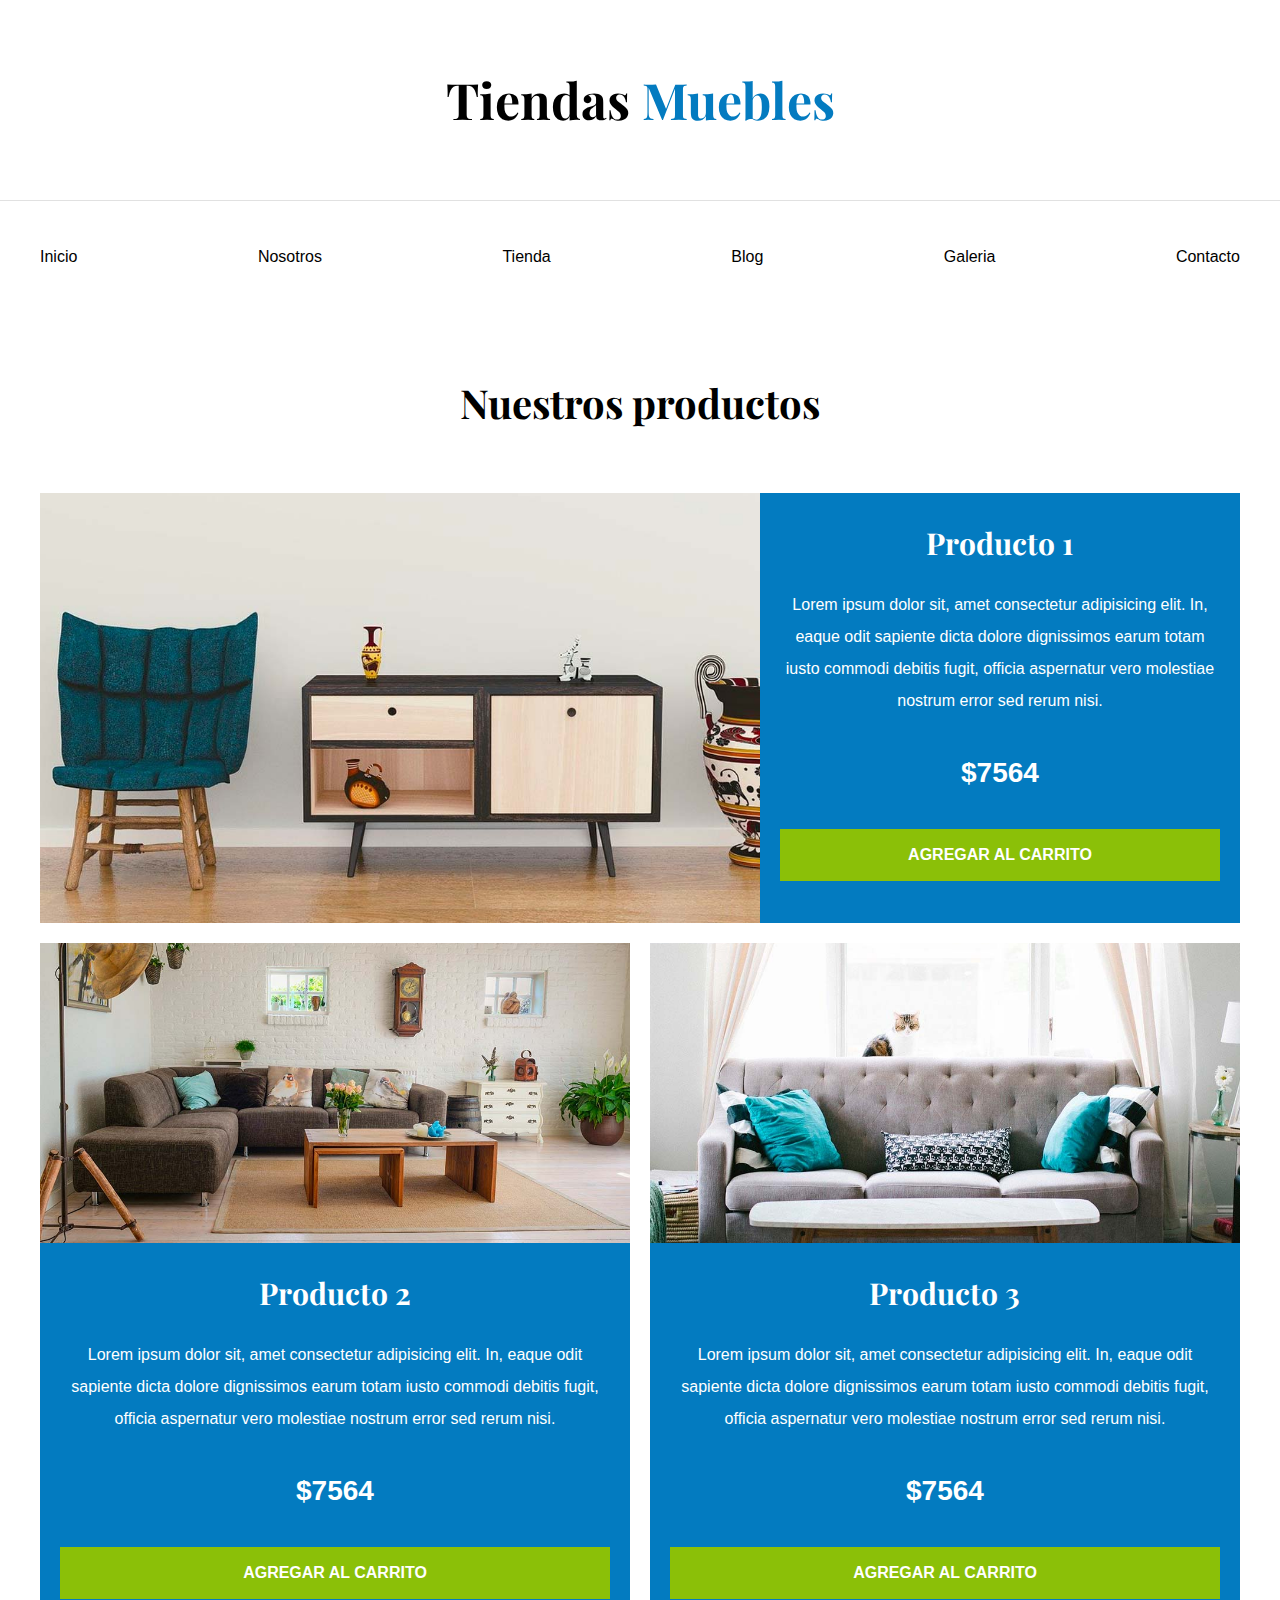
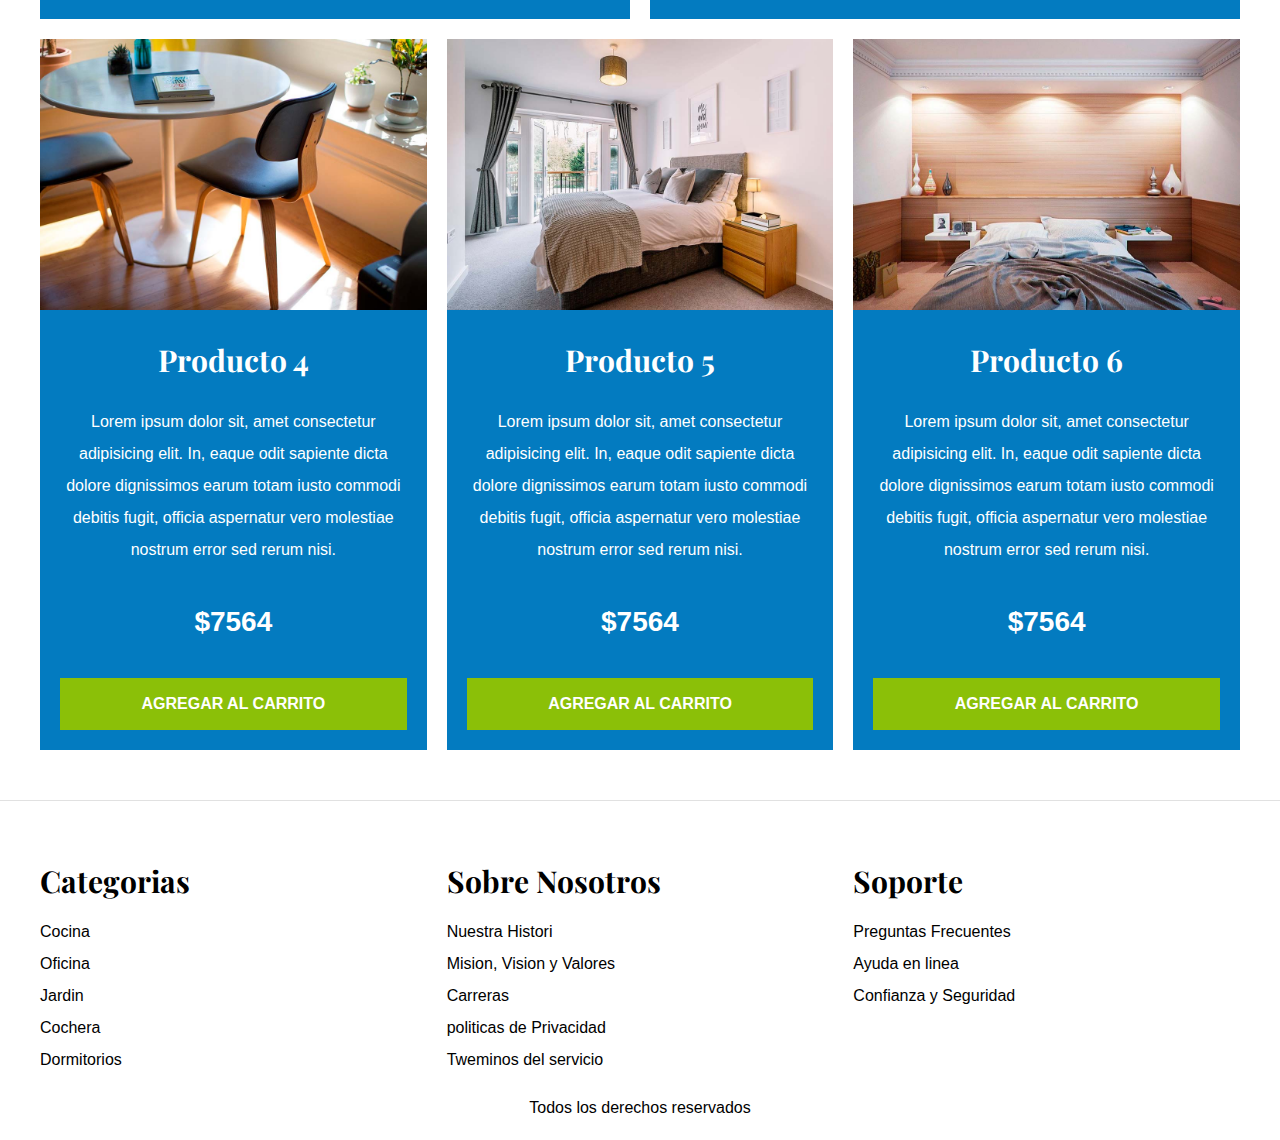
<file: tienda.html>
<head>
    <meta charset="UTF-8">
    <meta http-equiv="X-UA-Compatible" content="IE=edge">
    <meta name="viewport" content="width=device-width, initial-scale=1.0">
    <title>Aprendiendo HTML</title>
    <link rel="stylesheet" href="css/normalize.css">
    <link rel="stylesheet" href="css/app.css">
    <link rel="preconnect" href="https://fonts.googleapis.com">
    <link rel="preconnect" href="https://fonts.gstatic.com" crossorigin>
    <link
        href="https://fonts.googleapis.com/css2?family=Playfair+Display:wght@700&family=Raleway:wght@400;700;900&display=swap"
        rel="stylesheet">
</head>

<body>

    <header class="nombre-sitio">
        <h1> Tiendas <span> Muebles </span></h1>
    </header>

    <div class="contenedor-navegacion">
        <nav class="nav-principal contenedor">
            <a href="index.html">Inicio</a>
            <a href="nosotros.html">Nosotros</a>
            <a href="tienda.html">Tienda</a>
            <a href="blog.html">Blog</a>
            <a href="galeria.html">Galeria</a>
            <a href="contacto.html">Contacto</a>
        </nav>
    </div>

    <main class="contenido-principal contenedor">
        <h2 class="text-center"> Nuestros productos</h2>
        
        <div class="listado-productos">
            <div class="producto">
                <img src="Img/producto1.jpg" alt="Producto 1">
               
                <div class="texto-producto">
                    <h3>Producto 1</h3>
                    <p>Lorem ipsum dolor sit, amet consectetur adipisicing elit. In, eaque odit sapiente dicta dolore
                        dignissimos earum totam iusto commodi debitis fugit, officia aspernatur vero molestiae nostrum
                        error sed rerum nisi.</p>
                    <p class="precio">$7564</p>
                    <a class="btn" href="">Agregar al carrito</a>
                </div>
                <!--Info de Producto-->
            </div>
            <!---producto-->

            <div class="producto">
                <img src="Img/producto2.jpg" alt="Producto 1">
                <div class="texto-producto">
                    <h3>Producto 2</h3>
                    <p>Lorem ipsum dolor sit, amet consectetur adipisicing elit. In, eaque odit sapiente dicta dolore
                        dignissimos earum totam iusto commodi debitis fugit, officia aspernatur vero molestiae nostrum
                        error sed rerum nisi.</p>
                    <p class="precio">$7564</p>
                    <a  class="btn" href="">Agregar al carrito</a>
                </div>
                <!--Info de Producto-->
            </div>
            <!---producto-->

            <div class="producto">
                <img src="Img/producto3.jpg" alt="Producto 1">
                <div class="texto-producto">
                    <h3>Producto 3</h3>
                    <p>Lorem ipsum dolor sit, amet consectetur adipisicing elit. In, eaque odit sapiente dicta dolore
                        dignissimos earum totam iusto commodi debitis fugit, officia aspernatur vero molestiae nostrum
                        error sed rerum nisi.</p>
                    <p class="precio">$7564</p>
                    <a  class="btn" href="">Agregar al carrito</a>
                </div>
                <!--Info de Producto-->
            </div>
            <!---producto-->

            <div class="producto">
                <img src="Img/producto4.jpg" alt="Producto 1">
                <div class="texto-producto">
                    <h3>Producto 4</h3>
                    <p>Lorem ipsum dolor sit, amet consectetur adipisicing elit. In, eaque odit sapiente dicta dolore
                        dignissimos earum totam iusto commodi debitis fugit, officia aspernatur vero molestiae nostrum
                        error sed rerum nisi.</p>
                    <p class="precio">$7564</p>
                    <a class="btn"  href="">Agregar al carrito</a>
                </div>
                <!--Info de Producto-->
            </div>
            <!---producto-->

            <div class="producto">
                <img src="Img/producto5.jpg" alt="Producto 1">
                <div class="texto-producto">
                    <h3>Producto 5</h3>
                    <p>Lorem ipsum dolor sit, amet consectetur adipisicing elit. In, eaque odit sapiente dicta dolore
                        dignissimos earum totam iusto commodi debitis fugit, officia aspernatur vero molestiae nostrum
                        error sed rerum nisi.</p>
                    <p class="precio">$7564</p>
                    <a class="btn"  href="">Agregar al carrito</a>
                </div>
                <!--Info de Producto-->
            </div>
            <!---producto-->

            <div class="producto">
                <img src="Img/producto6.jpg" alt="Producto 1">
                <div class="texto-producto">
                    <h3>Producto 6</h3>
                    <p>Lorem ipsum dolor sit, amet consectetur adipisicing elit. In, eaque odit sapiente dicta dolore
                        dignissimos earum totam iusto commodi debitis fugit, officia aspernatur vero molestiae nostrum
                        error sed rerum nisi.</p>
                    <p class="precio">$7564</p>
                    <a  class="btn" href="">Agregar al carrito</a>
                </div>
                <!--Info de Producto-->
            </div>
            <!---producto-->
        </div>
        <!---listado de todos los productos-->
    </main>



    <footer class="site-footer">
        <div class="grid-footer contenedor">
            <div>
                <h3>Categorias</h3>
                <nav class="footer-menu">
                    <a href="">Cocina</a>
                    <a href="">Oficina</a>
                    <a href="">Jardin</a>
                    <a href="">Cochera</a>
                    <a href="">Dormitorios</a>
                </nav>
             </div>
             <div>
                <h3>Sobre Nosotros</h3>
                <nav class="footer-menu">
                    <a href="">Nuestra Histori</a>
                    <a href="">Mision, Vision y Valores</a>
                    <a href="">Carreras</a>
                    <a href="">politicas de Privacidad</a>
                    <a href="">Tweminos del servicio</a>
                </nav>
             </div>
             <div>
                <h3>Soporte</h3>
                <nav class="footer-menu">
                    <a href="">Preguntas Frecuentes</a>
                    <a href="">Ayuda en linea</a>
                    <a href="">Confianza y Seguridad</a>
    
                </nav>
            </div>
        </div>
        <p class="text-center">Todos los derechos reservados</p>
    </footer>



</body>

</html>
</file>
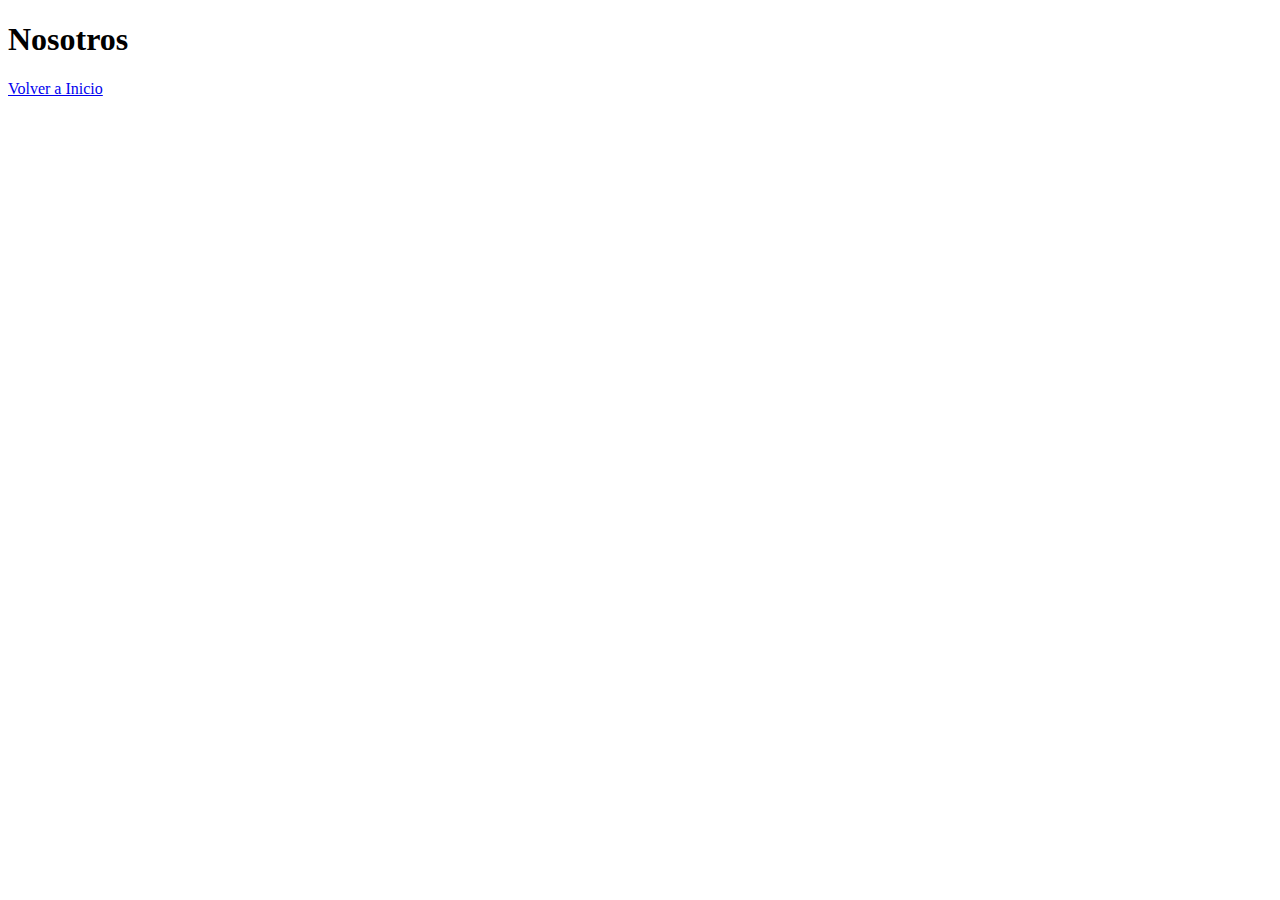
<file: ecomerce/nosotros.html>
<!DOCTYPE html>
<html lang="en">
<head>
    <meta charset="UTF-8">
    <meta http-equiv="X-UA-Compatible" content="IE=edge">
    <meta name="viewport" content="width=device-width, initial-scale=1.0">
    <title>Document</title>
</head>
<body>
    <h1>Nosotros</h1>
    <a href="index.html">Volver a Inicio</a>
</body>
</html>
</file>
<file: css/app.css>
html {
    box-sizing: border-box;
    font-size: 62.5%;
}

*,
*:before *:after {
    box-sizing: inherit;
}

body {
    font-family: 'Ralewey', sans-serif;
    font-size: 1.6rem;
    line-height: 2;
}

/** Globales**/
h1,
h2,
h3 {
    font-family: 'Playfair Display', serif;
    margin: 0 0 5rem 0;
}

h1 {
    font-size: 5rem;
}

h2 {
    font-size: 4rem;
}

h3 {
    font-size: 3rem;
}

a {
    text-decoration: none;
    color: #000;
}

.contenedor {
    max-width: 120rem;
    margin: 0 auto;
}

Img {
    max-width: 100%;
    display: block;
}

.btn {
    background-color: #8bc008;
    display: block;
    color: #fff;
    text-transform: uppercase;
    font-weight: 900;
    padding: 1rem;
    transition: background-color .3s ease-out;
    text-align: center;
    border: none;
}

.btn:hover {
    background-color: #769c02;
    cursor: pointer;
}

/** Utilidades **/
.text-center {
    text-align: center;
}

.max-width-30 {
    max-width: 30rem;
}

/** Header y Navegacion **/
.nombre-sitio {
    margin-top: 5rem;
    margin-bottom: 5rem;
    text-align: center;
}

.nombre-sitio span {
    color: #037bc0;
}

.contenedor-navegacion {
    border-top: .1rem solid #e1e1e1;
    padding: 2rem 0;
}

.nav-principal {
    padding: 2rem 0;
    display: flex;
    justify-content: space-between;
}

.hero {
    background-image: url('../Img/principal.jpg');
    background-repeat: no-repeat;
    background-size: cover;
    background-position: center center;
    height: 55rem;
}

/** Categorias **/
.categorias {
    padding-top: 5rem;
}

.categoria a {
    text-align: center;
    display: block;
    padding: 2rem;
    font-size: 2rem;
}

.categoria a:hover {
    background-color: #037bc0;
    color: #fff;
    border-bottom-right-radius: 1rem;
}

.listado-categorias {
    display: grid;
    grid-template-columns: repeat(3, 1fr);
    gap: 2rem;
}

/**Bloque Nosotros*/
.sobre-nosotros {
    background-image: linear-gradient(to right, transparent 50%, #037bc0 50%, #037bc0 100%), url(../Img/nosotros.jpg);
    background-position: left center;
    padding: 10rem 0;
    background-repeat: no-repeat;
    background-size: 100%, 120rem;
}

.sobre-nosotros-grid {
    display: flex;
    justify-content: flex-end;
}

.texto-nosotros {
    flex-basis: 46%;
    padding-left: 10rem;
    color: #fff;
}

/*** Listado de productos **/
.contenido-principal {
    padding-top: 5rem;
}

.listado-productos {
    display: grid;
    grid-template-columns: repeat(6, 1fr);
    gap: 2rem;
}

.producto:nth-child(1) {
    grid-column-start: 1;
    grid-column-end: 7;
    display: grid;
    grid-template-columns: 3fr 2fr;
}

.producto:nth-child(1) img {
    height: 43rem;
    width: 100%;
    object-fit: cover;
}

.producto:nth-child(2) {
    grid-column-start: 1;
    grid-column-end: 4;
}

.producto:nth-child(2) img,
.producto:nth-child(3) img {
    height: 30rem;
    width: 100%;
    object-fit: cover;
}

.producto:nth-child(3) {
    grid-column-start: 4;
    grid-column-end: 7;
}

.producto:nth-child(4) {
    grid-column-start: 1;
    grid-column-end: 3;
}

.producto:nth-child(5) {
    grid-column-start: 3;
    grid-column-end: 5;
}

.producto:nth-child(6) {
    grid-column-start: 5;
    grid-column-end: 7;
}

.producto {
    background-color: #037bc0;
}

.texto-producto {
    text-align: center;
    color: #fff;
    padding: 2rem;
}

.texto-producto h3 {
    margin: 0;
}

.texto-producto .precio {
    font-size: 2.8rem;
    font-weight: 900;
}

/** Footer **/
.site-footer {
    border-top: 1px solid #e1e1e1;
    margin-top: 5rem;
    padding-top: 5rem;
}

.site-footer h3 {
    margin-bottom: .5rem;
}

.grid-footer {
    display: grid;
    grid-template-columns: repeat(3, 1fr);
    gap: 2rem;
}

.footer-menu a {
    display: block;
}

/** Nosotros**/
.contenido-nosotros {
    display: grid;
    grid-template-columns: 1fr 2fr;
    grid-template-columns: repeat(auto-fit, minmax(25rem, 1fr));
    column-gap: 4rem;
}

.informacion-nosotros {
    display: flex;
    flex-direction: column;
    justify-content: space-between;
}

/** Blog **/
.contenedor-blog {
    display: grid;
    grid-template-columns: 2fr 1fr;
    column-gap: 4rem
}

.entrada {
    border-bottom: 2px solid #e1e1e1;
    padding-bottom: 4rem;
    margin-bottom: 2 rem;
}

.entrada :last-of-type {
    border: none;
}

.entrada-meta {
    display: flex;
    justify-content: space-between;
    font-weight: 700;
}

.entrada-meta span {
    color: #037bc0;
}

.contenido-entrada-blog {
    width: 60rem;
    margin: 0 auto;
}

/** Galeria **/
.galeria {
    list-style: none;
    padding: 0;
    margin: 0;
    display: grid;
    grid-template-columns: repeat(3, 1fr);
    gap: 2rem;
}

.galeria Img {
    height: 40rem;
    width: 40rem;
    object-fit: cover;
}

/** Formulario **/
.formulario {
    max-width: 60rem;
    margin: 0 auto;

}

.formulario fieldset {
    border: 1px solid black;
    margin-bottom: 2rem;
}

.formulario legend {
    background-color: #005485;
    width: 100%;
    text-align: center;
    color: #fff;
    text-transform: uppercase;
    font-weight: 900;
    padding: 1rem;
    margin-bottom: 4rem;

}

.campo {
    display: flex;
    margin-bottom: 2rem;
}

.campo label {
    flex-basis: 10rem;
}
.campo textarea,
.campo input:not([type="radio"]),
.campo select {
    flex: 1;
    border: 1px solid #e1e1e1;
    padding: 1rem;
}
</file>
